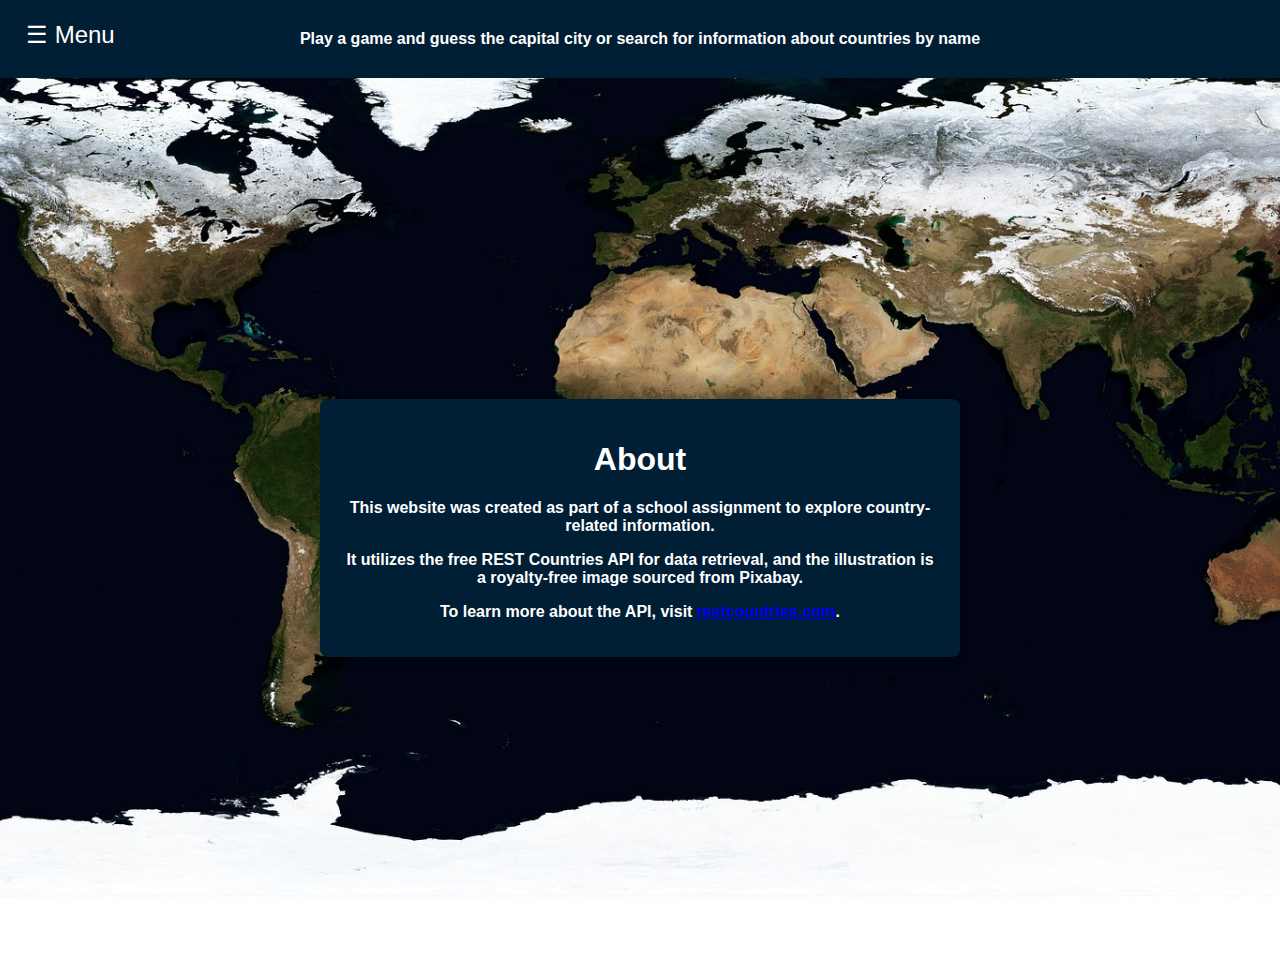
<file: game3.html>
<!DOCTYPE html>
<html lang="en">
<head>
    <meta charset="UTF-8">
    <meta name="viewport" content="width=device-width, initial-scale=1.0">
    <link rel="stylesheet" href="./css/style.css">
    <title>Guess the capital city</title>
</head>
<header>Play a game and guess the capital city or search for information about countries by name</header>
<body>
    <button class="menu-button" onclick="toggleMenu()">☰ Menu</button> 
    <div class="side-menu" id="sideMenu"> 
        <a href="#" class="close-button" onclick="toggleMenu()">&times;</a>
        <nav>
            <a href="./index.html">Guess the capital city game</a>
            <a href="./game2.html">Search for information about countries by name</a>
            <a href="./game3.html">About</a>
        </nav>
    </div>
    <main>
        <div id="container">
            <div>
                <h1>About</h1>
                <p>This website was created as part of a school assignment to explore country-related information. </p>
                <p>It utilizes the free REST Countries API for data retrieval, and the illustration is a royalty-free image sourced from Pixabay.</p>
                <p>To learn more about the API, visit <a href="https://restcountries.com/" target="_blank">restcountries.com</a>.</p>
            </div>


        </div>
    </main>
    <script src="./js/functions2.js"></script>
</body>
</html>
</file>
<file: css/style.css>
header {
    background-color: #001e34;
    padding: 30px;
    text-align: center;
    color: white;
}

.menu-button {
    position: absolute;
    color: white;
    top: 20px;
    top: 20px;
    left: 20px;
    font-size: 1.5em;
    background: none;
    border: none;
}

.side-menu {
    height: 100%;
    width: 250px; /* sivupalkin leveys */
    position: fixed;
    left: -250px; /* sivupalkki piilossa */
    background-color: #001e34;
    transition: 0.3s; /* animoi avautumisen, emt onko kyllä tarpeellinen */
    padding-top: 60px;
}

.side-menu a {
    padding: 10px 20px; /*paddingia linkkien väliin*/
    text-decoration: none; /*pois alleviivaukset*/
    font-size: 1em;
    color: #fff;
    display: block; /*blokkielementti, vie koko rivin*/
    transition: 0.3s;
}

.side-menu a:hover {
    background-color: #0a3853;
}

.close-button {
    position: absolute;
    top: 20px;
    right: 20px;
    font-size: 36px;
    text-decoration: none;
    color: #fff;
    cursor: pointer;
}

body {
    background-image: url('../images/world.jpg');
    background-size: cover;
    background-position: center;
    background-repeat: no-repeat;
    background-attachment: fixed;
    font-family: 'Lucida Sans', 'Lucida Sans Regular', 'Lucida Grande', 'Lucida Sans Unicode', Geneva, Verdana, sans-serif;
    font-weight: 700;
    margin: 0;
    padding: 0;
}

main {
    display: flex;
    justify-content: center;
    align-items: center;
    height: 100vh; /* koko korkeuden mitta */
}

#container {
    display: flex;
    flex-direction: column;
    gap: 10px;
    max-width: 600px;
    width: 80%;
    padding: 20px;
    background-color: #001e34;
    border-radius: 8px;
    box-shadow: 0 4px 8px rgba(0, 0, 0, 0.1);
    text-align: center;
    align-items: center;
    color: white;
}

#output {
    margin-bottom: 20px; /* etäisyys seuraavaan osioon */
    padding: 20px;
    font-size: 2em;
    color: aqua;
}

.input-button-container {
    display: flex;
    justify-content: center;   /* inputin ja buttonin keskitys */
    align-items: center;
    gap: 10px;
    max-width: 500px;
    margin: 0 auto;
    width: 100%;
    padding: 20px 0;
}

#input {
    max-width: 300px;           /* Rajaa inputin leveyttä */
}

#input input {
    width: 100%;
    padding: 10px;
    border: 3px solid #ddd;
    border-radius: 4px;
    box-sizing: border-box;
}

#button {
    flex-shrink: 0;
    padding: 4px 8px;
    border: none;
    background-color: #3a7597;
    color: white;
    border-radius: 4px;
    cursor: pointer;
    font-size: 1em;
    font-weight: 600;
}


@media (max-width: 768px) {     /* mediaquery tableteille */

    body {
        background-position: top;
    }

    #container {
        width: 90%; 
        padding: 15px;
        max-width: 500px;
    }

    .input-button-container {
        flex-direction: column; /* allekkain */
        max-width: 100%;
        gap: 5px;
    }

    input {
        width: 85%;
        padding: 8px;
        font-size: 1em;
    }

    #button {
        width: 40%;
        padding: 12px;
        font-size: 1em;
    }

    #output {
        font-size: 1em; 
    }

    header {
        display: none; /* kokonaan poies pienellä näytöllä*/
    }

    .menu-button {
        font-size: 1.5em;
        position: absolute;
        top: 10px;
        right: 10px; /* siirretään oikeaan yläkulmaan */
    }

    .side-menu {
        width: 200px; /* kapeampi valikko */
        left: -200px; /* piilottaa sivuvalikon alkuasennossa */
    }

    .side-menu a {
        font-size: 1em;
        padding: 10px;
    }
}

@media (max-width: 480px) {     /* mediaquery mobiilille */

    #container {
        width: 80%;
        padding: 10px;
    }

    .menu-button {
        font-size: 1.2em;
        top: 5px;
        right: 5px;
    }

    .input-button-container {
        flex-direction: column;
        padding: 10px 0;
        gap: 5px;
    }

    input {
        font-size: 0.9em;
        padding: 8px;
    }

    #button {
        width: 50%;
        font-size: 1em;
        padding: 10px;
    }

    #output {
        font-size: 0.4em; 
    }

    header {
        display: none;
    }

    .side-menu {
        width: 180px; /* kapea valikko */
        left: -180px;
    }

    .side-menu a {
        font-size: 0.9em;
        padding: 8px 15px;
    }
}
</file>
